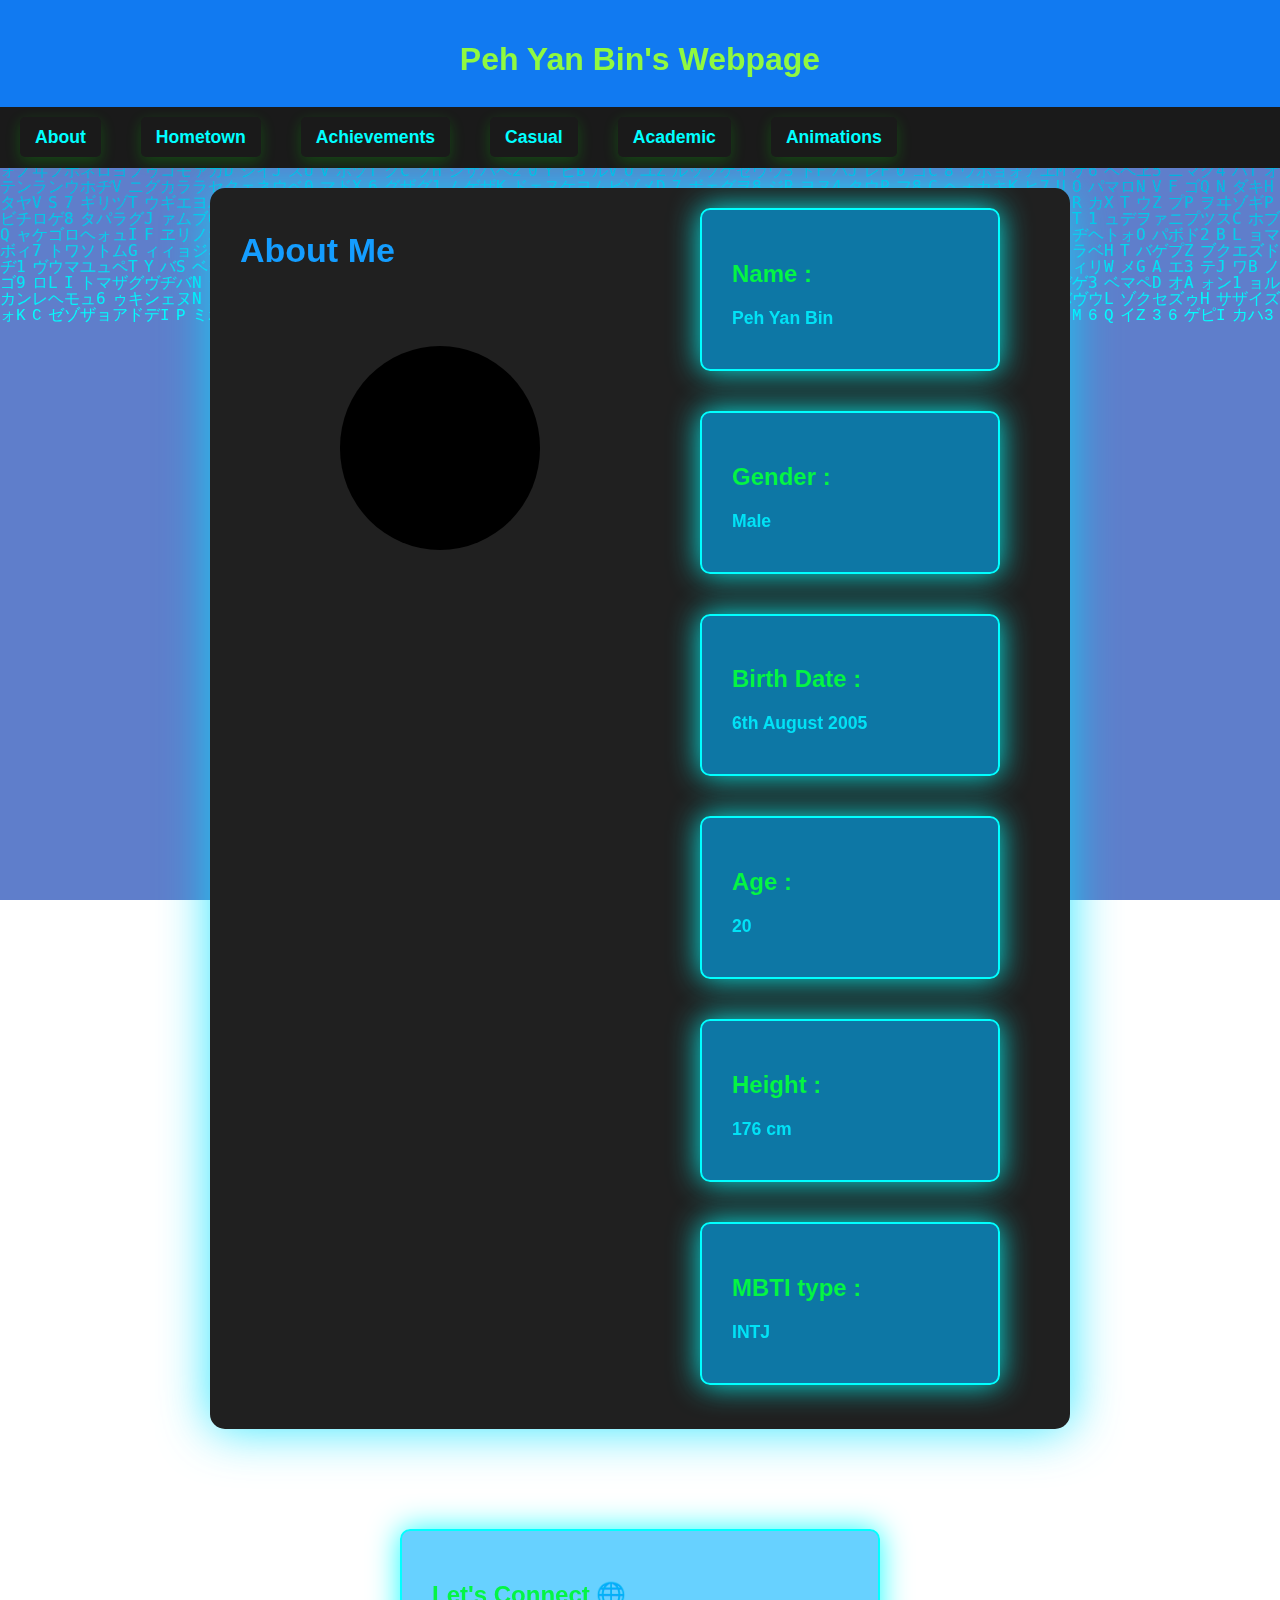
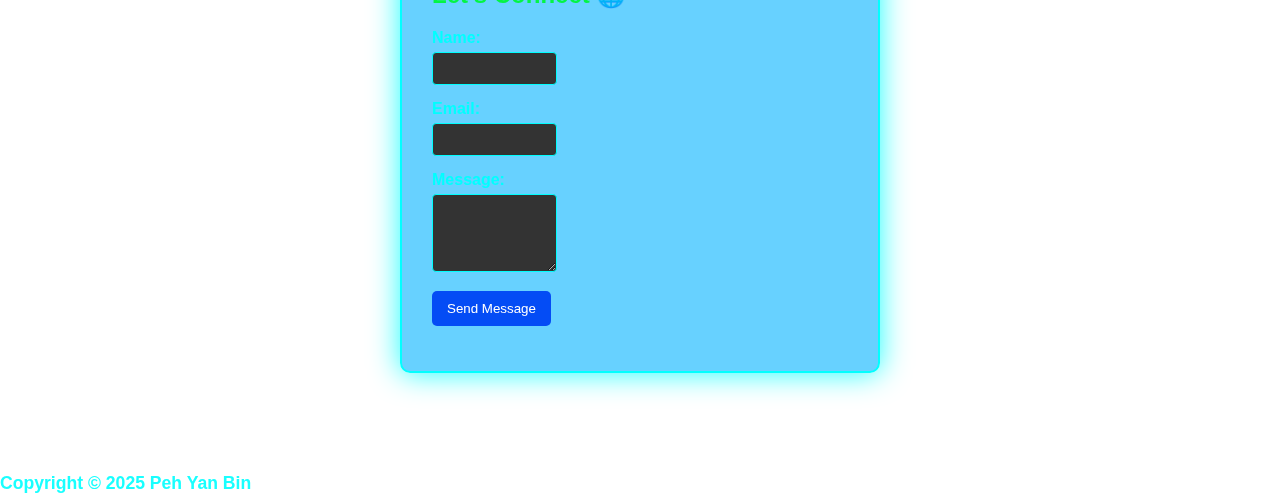
<file: index.html>
<!DOCTYPE html>
<html>
<head>
    <meta charset="UTF-8">
    <meta name="viewport" content="width=device-width, initial-scale=1.0">
    <title>Assignment 1</title>
    <link rel="stylesheet" href="css/desktop.css">
    <link rel="stylesheet" href="css/mobile.css" media="(max-width: 860px)">
</head>

<body> 
    <canvas id="matrix-rain-effect"></canvas>
    
    <header>
        <h1 class="header header-animation">Peh Yan Bin's Webpage</h1>
    </header>

    <nav class="navbar">
        <ul>
            <li><a href="index.html">About</a></li>
            <li><a href="hometown.html">Hometown</a></li>
            <li><a href="achievement.html">Achievements</a></li>
            <li><a href="casual.html">Casual</a></li>
            <li><a href="academic.html">Academic</a></li>
            <li><a href="animations.html">Animations</a></li>
        </ul>
    </nav>

    <main class="container1 twocol">
        <section>
            <h1 id="maintitle" class="title_animation animated-heading">About Me</h1>
        </section>
        
        <br><br><br>
        <img src="images/profilepic.jpg" alt="profile_picture" id="profile_img">
        
        
        <section class="card1">
            <h2 class="title_animation animated_h2">Name :</h2>
            <p class="p_main">Peh Yan Bin</p>
        </section>

        <section class="card1">
            <h2 class="title_animation animated_h2">Gender :</h2>
            <p class="p_main">Male</p>
        </section>

        <section class="card1">
            <h2 class="title_animation animated_h2">Birth Date :</h2>
            <p class="p_main">6th August 2005</p>
        </section>

        <section class="card1">
            <h2 class="title_animation animated_h2">Age :</h2>
            <p class="p_main">20</p>
        </section>

        <section class="card1">
            <h2 class="title_animation animated_h2">Height :</h2>
            <p class="p_main">176 cm</p>
        </section>

        <section class="card1">
            <h2 class="title_animation animated_h2">MBTI type :</h2>
            <p class="p_main">INTJ</p>
        </section>

    </main>

    <section class="card1 form-box">
            <h2 class="title_animation animated_h2">Let's Connect 🌐</h2>
            <form action="http://mercury.swin.edu.au/it000000/cos10005/surveytest.php" method="post">
                <div class="form-group">
                    <label for="name">Name:</label>
                    <input type="text" id="name" name="name" required>
                </div>
                <div class="form-group">
                    <label for="email">Email:</label>
                    <input type="email" id="email" name="email" required>
                </div>
                <div class="form-group">
                    <label for="message">Message:</label>
                    <textarea id="message" name="message" rows="4" required></textarea>
                </div>
                <div class="form-group">
                    <input type="submit" value="Send Message">
                </div>
            </form>
        </section>

    

    <script src="js/matrixscript.js"></script>
</body>

<footer>
    <p>Copyright &copy; 2025 Peh Yan Bin</p>
</footer>

</html>
</file>
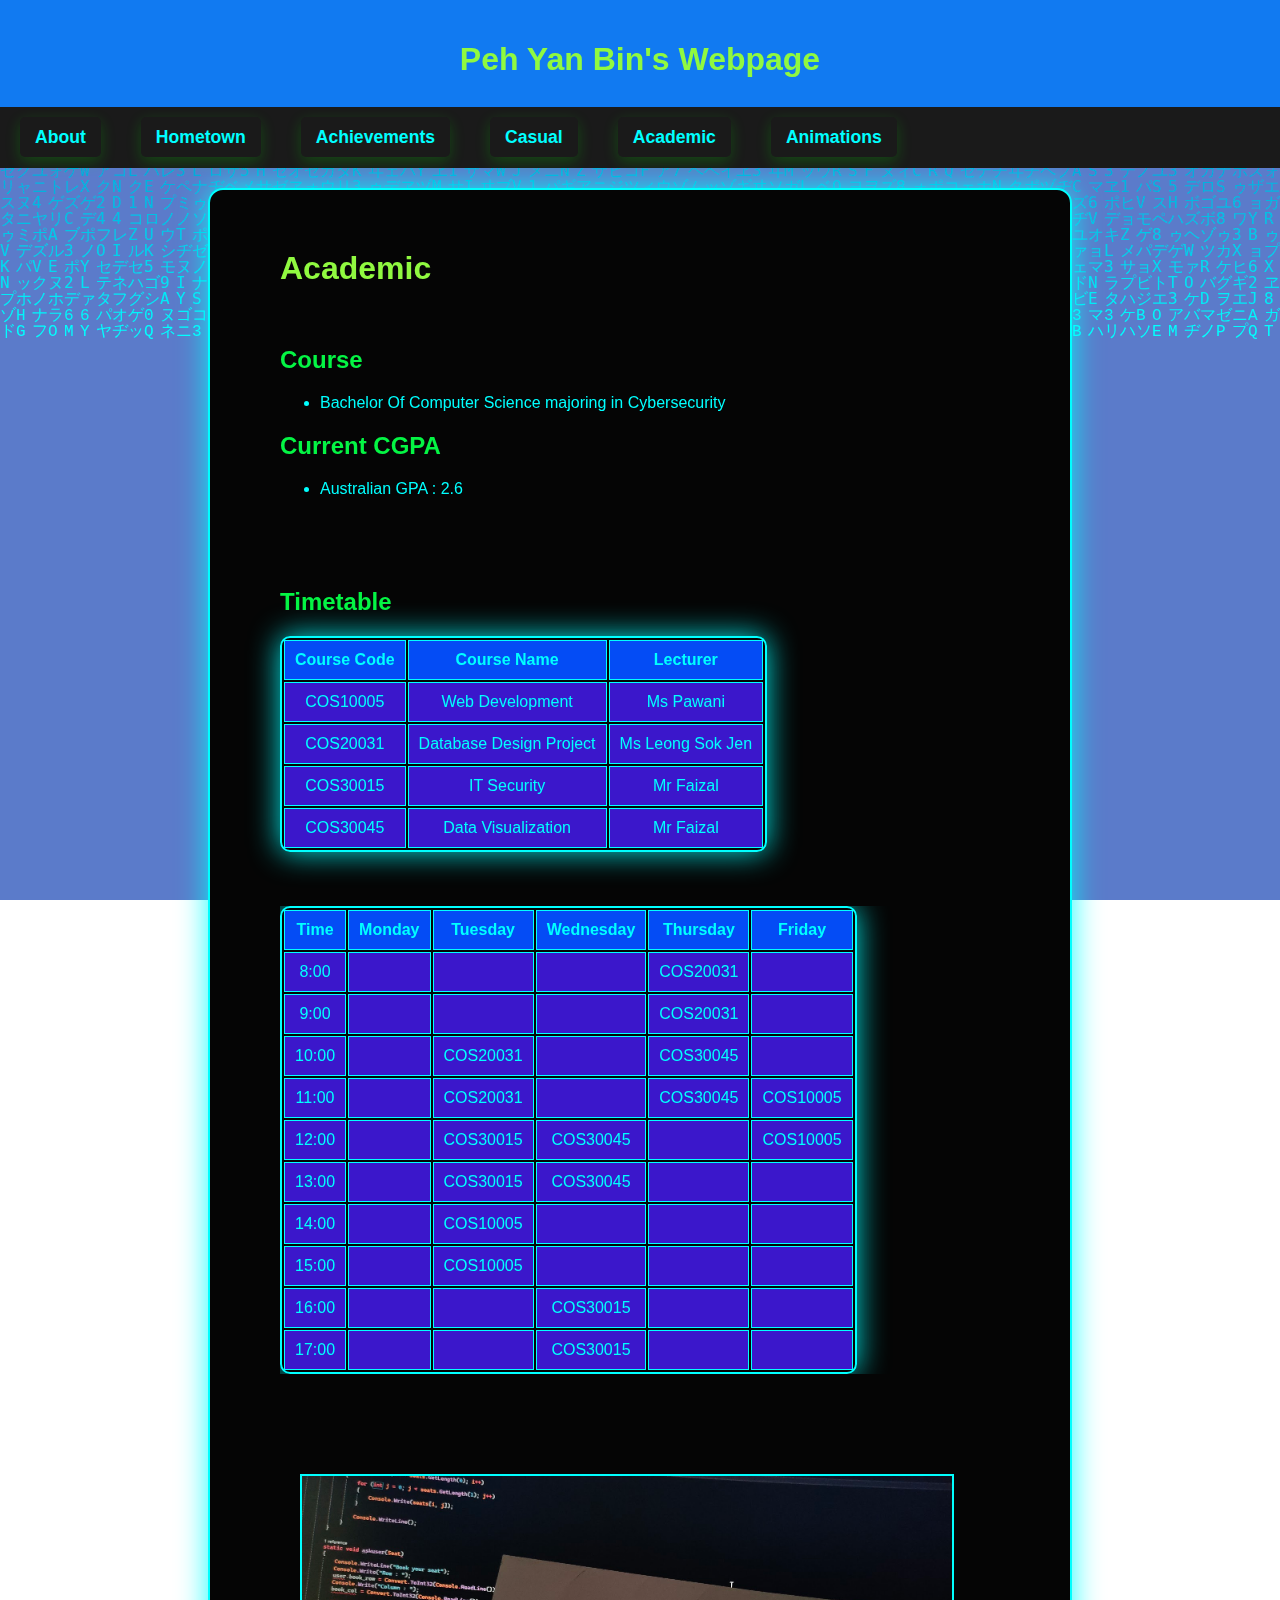
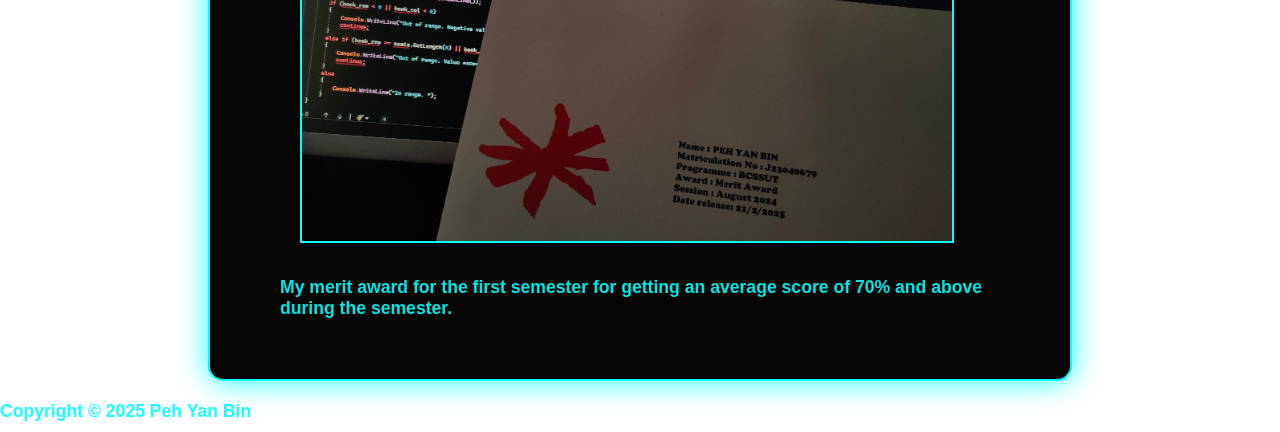
<file: academic.html>
<!DOCTYPE html>
<html>
    <head>
        <meta charset="UTF-8">
        <meta name="viewport" content="width=device-width, initial-scale=1.0">
        <title>Assignment 1</title>
        <link rel="stylesheet" href="css/desktop.css">
        <link rel="stylesheet" href="css/mobile.css" media="(max-width: 860px)">
    </head>

    <body> 
        <canvas id="matrix-rain-effect"></canvas>
        <header>
            <h1 class="header header-animation">Peh Yan Bin's Webpage</h1>
        </header>

        <nav class="navbar">
            <ul>
                <li><a href="index.html">About</a></li>
                <li><a href="hometown.html">Hometown</a></li>
                <li><a href="achievement.html">Achievements</a></li>
                <li><a href="casual.html">Casual</a></li>
                <li><a href="academic.html">Academic</a></li>
                <li><a href="animations.html">Animations</a></li>
            </ul>
        </nav>

        <main class="container2">
            <section class="card2">
                <h1 class="title_animation">Academic</h1>

                <br>

                <h2 class="title_animation">Course </h2>
                <p>
                    <ul>
                        <li>Bachelor Of Computer Science majoring in Cybersecurity</li>
                    </ul>
                </p>

                <h2 class="title_animation">Current CGPA </h2>
                <p>
                    <ul>
                        <li>Australian GPA : 2.6</li>
                    </ul>
                </p>

                <br><br><br>

                <h2 class="title_animation">Timetable</h2>

                <div class="timetable-container">
                    <table class="timetable">
                        <tr>
                            <th>Course Code</th>
                            <th>Course Name</th>
                            <th>Lecturer</th>
                        </tr>
                        
                        <tr>
                            <td>COS10005</td>
                            <td>Web Development</td>
                            <td>Ms Pawani</td>
                        </tr>

                        <tr>
                            <td>COS20031</td>
                            <td>Database Design Project</td>
                            <td>Ms Leong Sok Jen</td>
                        </tr>

                        <tr>
                            <td>COS30015</td>
                            <td>IT Security</td>
                            <td>Mr Faizal</td>
                        </tr>

                        <tr>
                            <td>COS30045</td>
                            <td>Data Visualization</td>
                            <td>Mr Faizal</td>
                        </tr>
                    </table>
                </div>

                <br><br><br>

                <div class="timetable-wrapper">
                    <table class="timetable">
                        <tr>
                            <th>Time</th>
                            <th>Monday</th>
                            <th>Tuesday</th>
                            <th>Wednesday</th>
                            <th>Thursday</th>
                            <th>Friday</th>
                        </tr>

                        <tr>
                            <td>8:00</td>
                            <td></td>
                            <td></td>
                            <td></td>
                            <td>COS20031</td>
                            <td></td>
                        </tr>

                        <tr>
                            <td>9:00</td>
                            <td></td>
                            <td></td>
                            <td></td>
                            <td>COS20031</td>
                            <td></td>
                        </tr>

                        <tr>
                            <td>10:00</td>
                            <td></td>
                            <td>COS20031</td>
                            <td></td>
                            <td>COS30045</td>
                            <td></td>
                        </tr>

                        <tr>
                            <td>11:00</td>
                            <td></td>
                            <td>COS20031</td>
                            <td></td>
                            <td>COS30045</td>
                            <td>COS10005</td>
                        </tr>

                        <tr>
                            <td>12:00</td>
                            <td></td>
                            <td>COS30015</td>
                            <td>COS30045</td>
                            <td></td>
                            <td>COS10005</td>
                        </tr>

                        <tr>
                            <td>13:00</td>
                            <td></td>
                            <td>COS30015</td>
                            <td>COS30045</td>
                            <td></td>
                            <td></td>
                        </tr>

                        <tr>
                            <td>14:00</td>
                            <td></td>
                            <td>COS10005</td>
                            <td></td>
                            <td></td>
                            <td></td>
                        </tr>

                        <tr>
                            <td>15:00</td>
                            <td></td>
                            <td>COS10005</td>
                            <td></td>
                            <td></td>
                            <td></td>
                        </tr>

                        <tr>
                            <td>16:00</td>
                            <td></td>
                            <td></td>
                            <td>COS30015</td>
                            <td></td>
                            <td></td>
                        </tr>

                        <tr>
                            <td>17:00</td>
                            <td></td>
                            <td></td>
                            <td>COS30015</td>
                            <td></td>
                            <td></td>
                        </tr>
                    </table>
                </div>

                <img src="images/merit_award.jpg" alt="Merit Award" class="pic1" id="award_pic">
                <p>My merit award for the first semester for getting an average score of 70% and above during the semester.</p>
            </section>
        </main>
        

        <script src="js/matrixscript.js"></script>
    </body>

    <footer>
        <p>Copyright &copy; 2025 Peh Yan Bin</p>
    </footer>
</html>
</file>
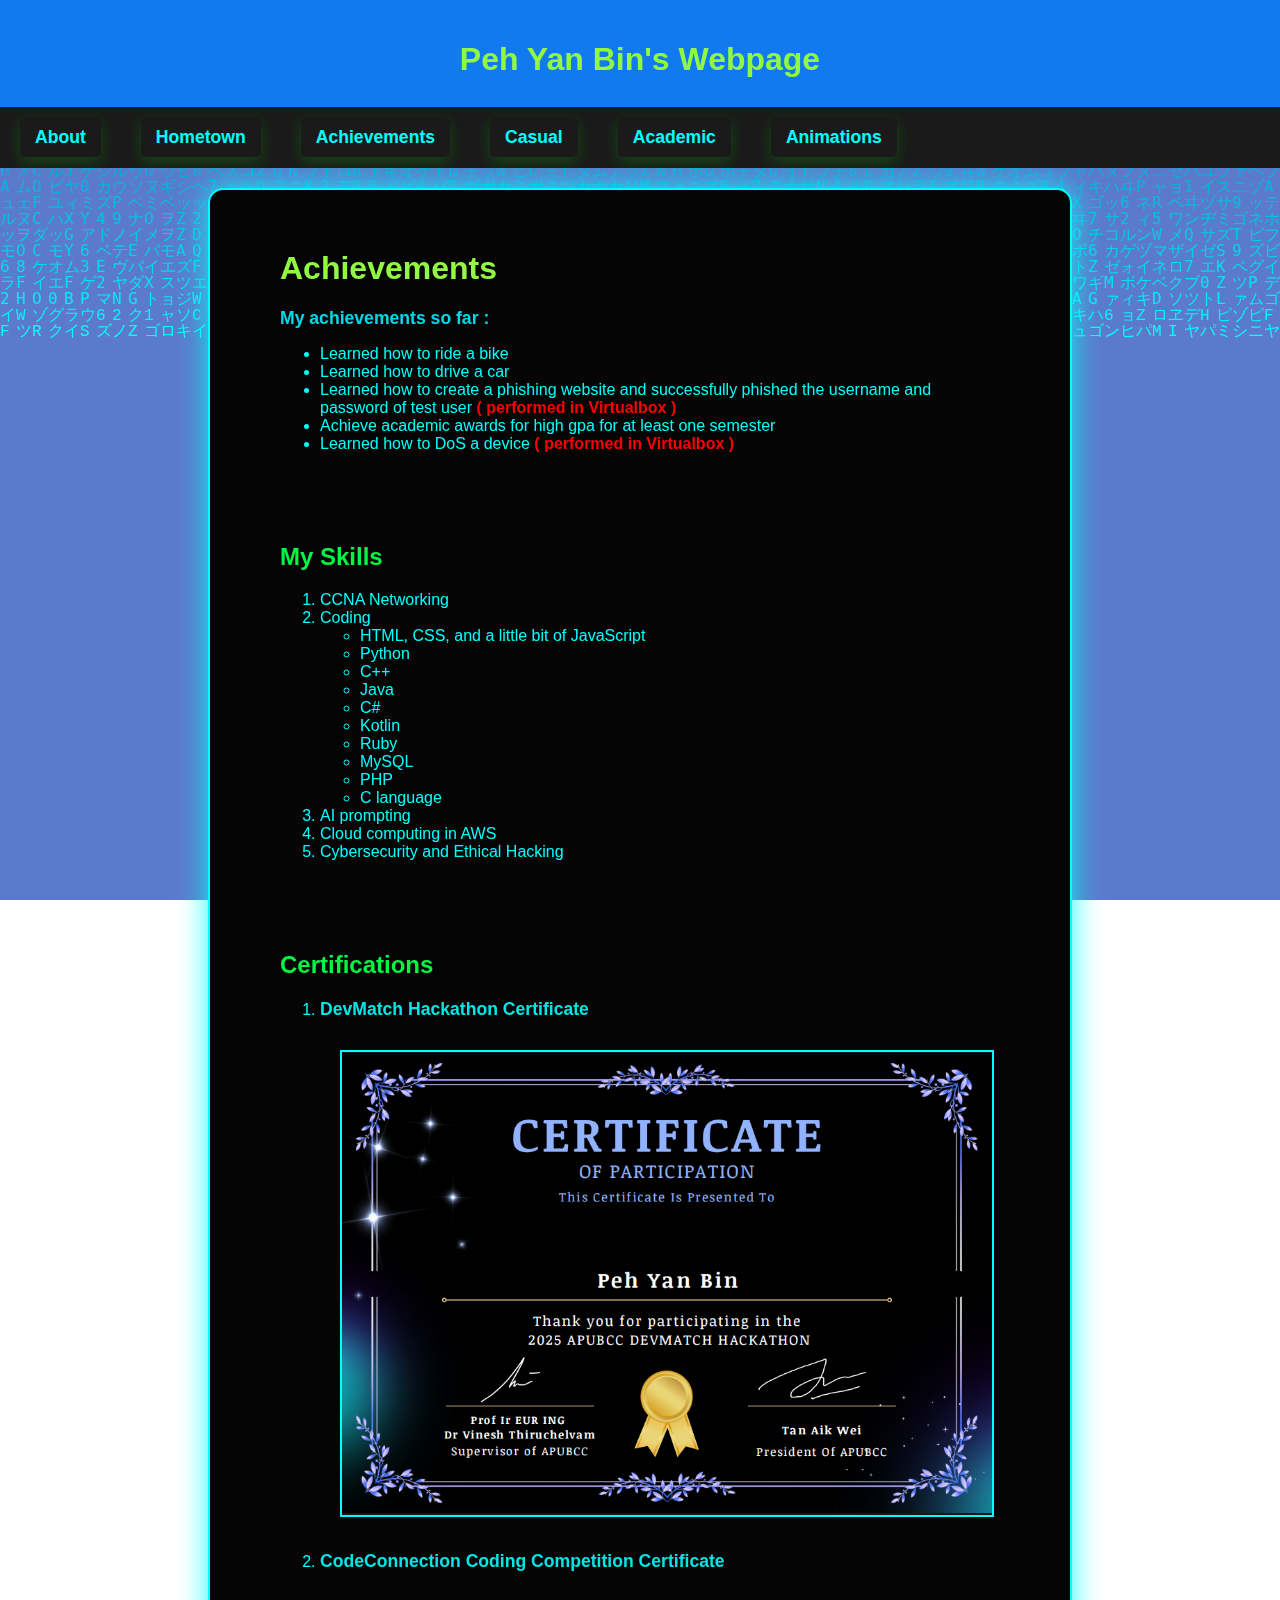
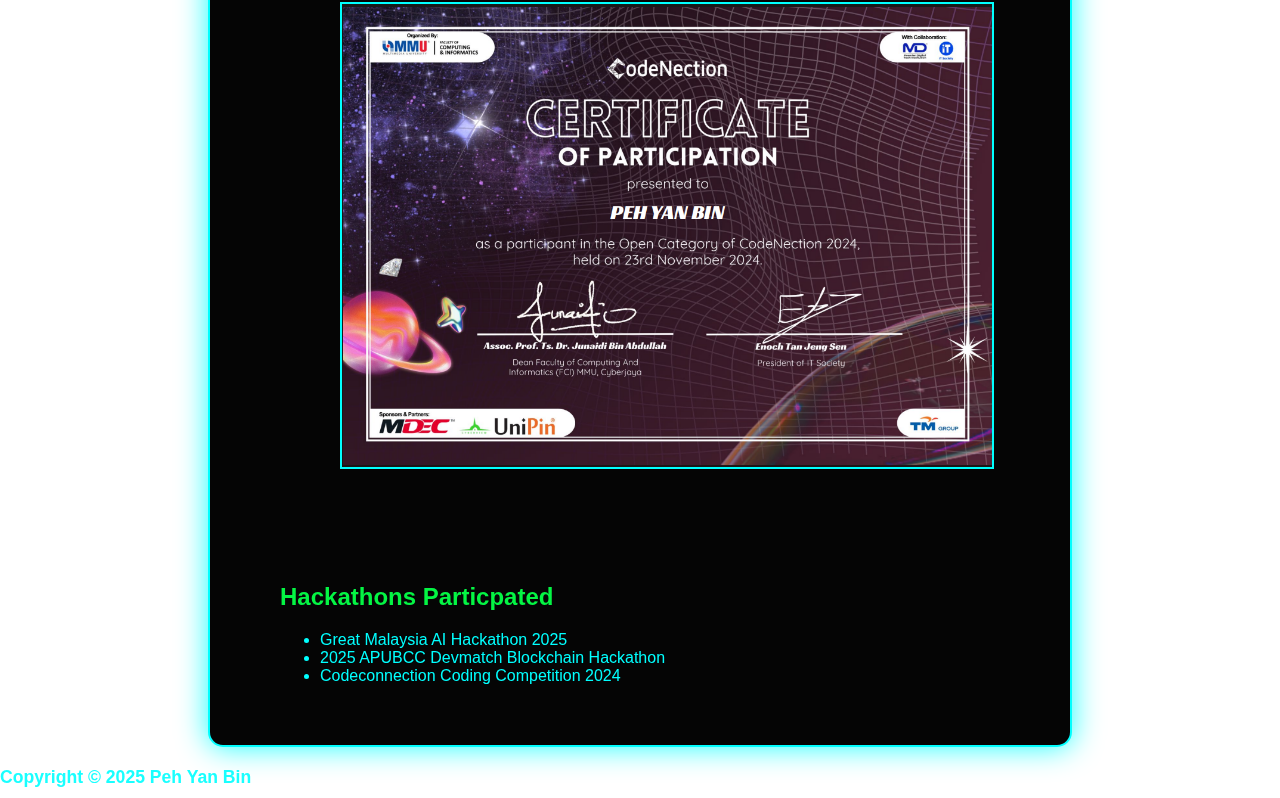
<file: achievement.html>
<!DOCTYPE html>
<html>
    <head>
        <meta charset="UTF-8">
        <meta name="viewport" content="width=device-width, initial-scale=1.0">
        <title>Assignment 1</title>
        <link rel="stylesheet" href="css/desktop.css">
        <link rel="stylesheet" href="css/mobile.css" media="(max-width: 860px)">
    </head>

    <body> 
        <canvas id="matrix-rain-effect"></canvas>
        <header>
            <h1 class="header header-animation">Peh Yan Bin's Webpage</h1>
        </header>

        <nav class="navbar">
            <ul>
                <li><a href="index.html">About</a></li>
                <li><a href="hometown.html">Hometown</a></li>
                <li><a href="achievement.html">Achievements</a></li>
                <li><a href="casual.html">Casual</a></li>
                <li><a href="academic.html">Academic</a></li>
                <li><a href="animations.html">Animations</a></li>
            </ul>
        </nav>


        <main class="container2">
            <article class="card2">
                <h1 class="title_animation">Achievements</h1>
                <p class="p_main2">
                    My achievements so far : 
                    <ul>
                        <li>Learned how to ride a bike</li>
                        <li>Learned how to drive a car</li>
                        <li>Learned how to create a phishing website and successfully phished the username and password of test user <span class="redwords">( performed in Virtualbox )</span> </li>
                        <li>Achieve academic awards for high gpa for at least one semester</li>
                        <li>Learned how to DoS a device <span class="redwords">( performed in Virtualbox )</span> </li>
                    </ul>
                </p>

                <br><br><br>

                <p class="p_main2">
                    <h2 class="title_animation">My Skills</h2>
                    <ol>
                        <li>CCNA Networking</li>
                        <li>Coding</li>
                        <ul type="i">
                            <li>HTML, CSS, and a little bit of JavaScript</li>
                            <li>Python</li>
                            <li>C++</li>
                            <li>Java</li>
                            <li>C#</li>
                            <li>Kotlin</li>
                            <li>Ruby</li>
                            <li>MySQL</li>
                            <li>PHP</li>
                            <li>C language</li>
                        </ul>
                        <li>AI prompting</li>
                        <li>Cloud computing in AWS</li>
                        <li>Cybersecurity and Ethical Hacking</li>
                    </ol>
                </p>

                <br><br><br>

                <p class="p_main2">
                    <h2 class="title_animation">Certifications</h2>

                    <ol>
                        <li>
                            <p>DevMatch Hackathon Certificate</p>
                            <img src="images/hackathon_cert.png" alt="DevMatch Hackathon Certificate" class="pic1">
                        </li>

                        <li>
                            <p>CodeConnection Coding Competition Certificate</p>
                            <img src="images/hackthon_cert2.png" alt="CodeConnection Coding Competition Certificate" class="pic1">
                        </li>
                    </ol>
                    
                    
                    
                </p>

                <br><br><br>

                <p class="p_main2">
                    <h2 class="title_animation">Hackathons Particpated</h2>
                    <ul>
                        <li>Great Malaysia AI Hackathon 2025</li>
                        <li>2025 APUBCC Devmatch Blockchain Hackathon</li>
                        <li>Codeconnection Coding Competition 2024</li>
                    </ul>
                </p>
            </article>
        </main>
        
        <script src="js/matrixscript.js"></script>
    </body>

    <footer>
        <p>Copyright &copy; 2025 Peh Yan Bin</p>
    </footer>
</html>
</file>
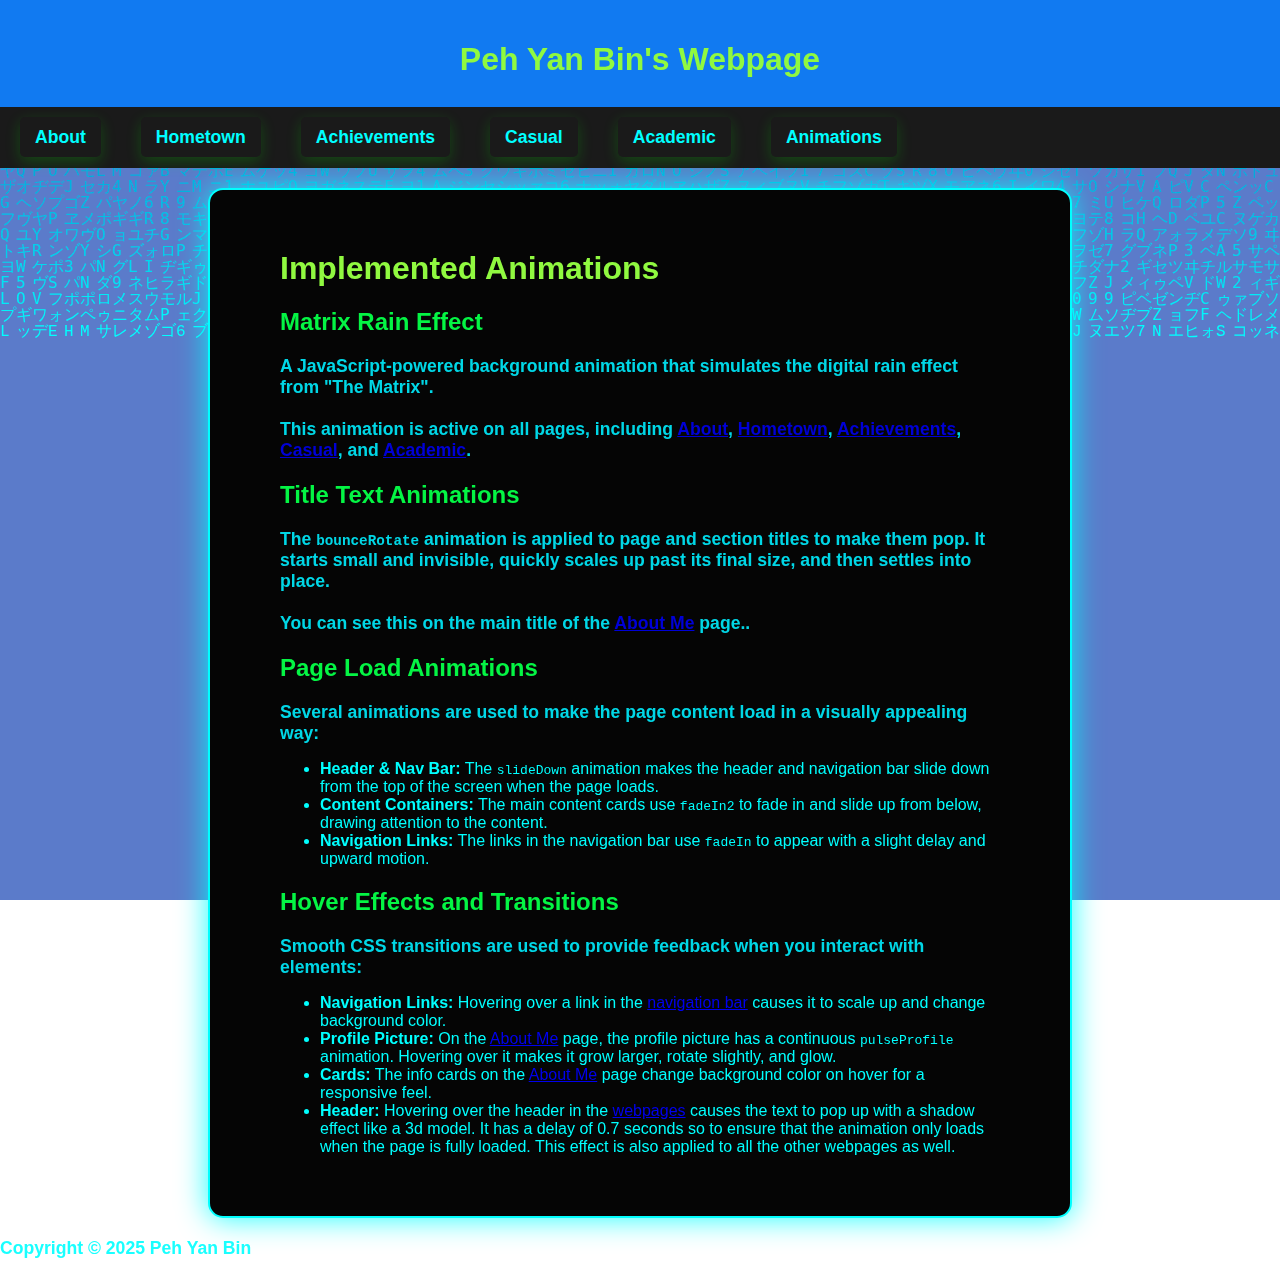
<file: animations.html>
<!DOCTYPE html>
<html>
    <head>
        <meta charset="UTF-8">
        <meta name="viewport" content="width=device-width, initial-scale=1.0">
        <title>Assignment 1 - Animations</title>
        <link rel="stylesheet" href="css/desktop.css">
        <link rel="stylesheet" href="css/mobile.css" media="(max-width: 860px)">
    </head>

    <body> 
        <canvas id="matrix-rain-effect"></canvas>
        <header>
            <h1 class="header header-animation">Peh Yan Bin's Webpage</h1>
        </header>

        <nav class="navbar">
            <ul>
                <li><a href="index.html">About</a></li>
                <li><a href="hometown.html">Hometown</a></li>
                <li><a href="achievement.html">Achievements</a></li>
                <li><a href="casual.html">Casual</a></li>
                <li><a href="academic.html">Academic</a></li>
                <li><a href="animations.html">Animations</a></li>
            </ul>
        </nav>

        <main class="container2">
            <article class="card2">
                <h1 class="title_animation">Implemented Animations</h1>
                

                <h2 style="margin-top: 20px;">Matrix Rain Effect</h2>
                <p class="p_main2">
                    A JavaScript-powered background animation that simulates the digital rain effect from "The Matrix".
                    <br><br>
                    This animation is active on all pages, including <a href="index.html">About</a>, <a href="hometown.html">Hometown</a>, <a href="achievement.html">Achievements</a>, <a href="casual.html">Casual</a>, and <a href="academic.html">Academic</a>.
                </p>

                <h2 style="margin-top: 20px;">Title Text Animations</h2>
                <p class="p_main2">
                    The <code>bounceRotate</code> animation is applied to page and section titles to make them pop. It starts small and invisible, quickly scales up past its final size, and then settles into place.
                    <br><br>
                    You can see this on the main title of the <a href="index.html">About Me</a> page.</a>.
                </p>

                <h2 style="margin-top: 20px;">Page Load Animations</h2>
                <p class="p_main2">
                    Several animations are used to make the page content load in a visually appealing way:
                    <ul>
                        <li><b>Header & Nav Bar:</b> The <code>slideDown</code> animation makes the header and navigation bar slide down from the top of the screen when the page loads.</li>
                        <li><b>Content Containers:</b> The main content cards use <code>fadeIn2</code> to fade in and slide up from below, drawing attention to the content.</li>
                        <li><b>Navigation Links:</b> The links in the navigation bar use <code>fadeIn</code> to appear with a slight delay and upward motion.</li>
                    </ul>
                </p>

                <h2 style="margin-top: 20px;">Hover Effects and Transitions</h2>
                <p class="p_main2">
                    Smooth CSS transitions are used to provide feedback when you interact with elements:
                    <ul>
                        <li><b>Navigation Links:</b> Hovering over a link in the <a href="index.html">navigation bar</a> causes it to scale up and change background color.</li>
                        <li><b>Profile Picture:</b> On the <a href="index.html">About Me</a> page, the profile picture has a continuous <code>pulseProfile</code> animation. Hovering over it makes it grow larger, rotate slightly, and glow.</li>
                        <li><b>Cards:</b> The info cards on the <a href="index.html">About Me</a> page change background color on hover for a responsive feel.</li>
                        <li><b>Header:</b> Hovering over the header in the <a href="index.html">webpages</a> causes the text to pop up with a shadow effect like a 3d model. It has a delay of 0.7 seconds so to ensure that the animation only loads when the page is fully loaded. This effect is also applied to all the other webpages as well. </li>
                    </ul>
                </p>

            </article>    
        </main>

        <script src="js/matrixscript.js"></script>
    </body>

    <footer>
        <p>Copyright &copy; 2025 Peh Yan Bin</p>
    </footer>
</html>
</file>
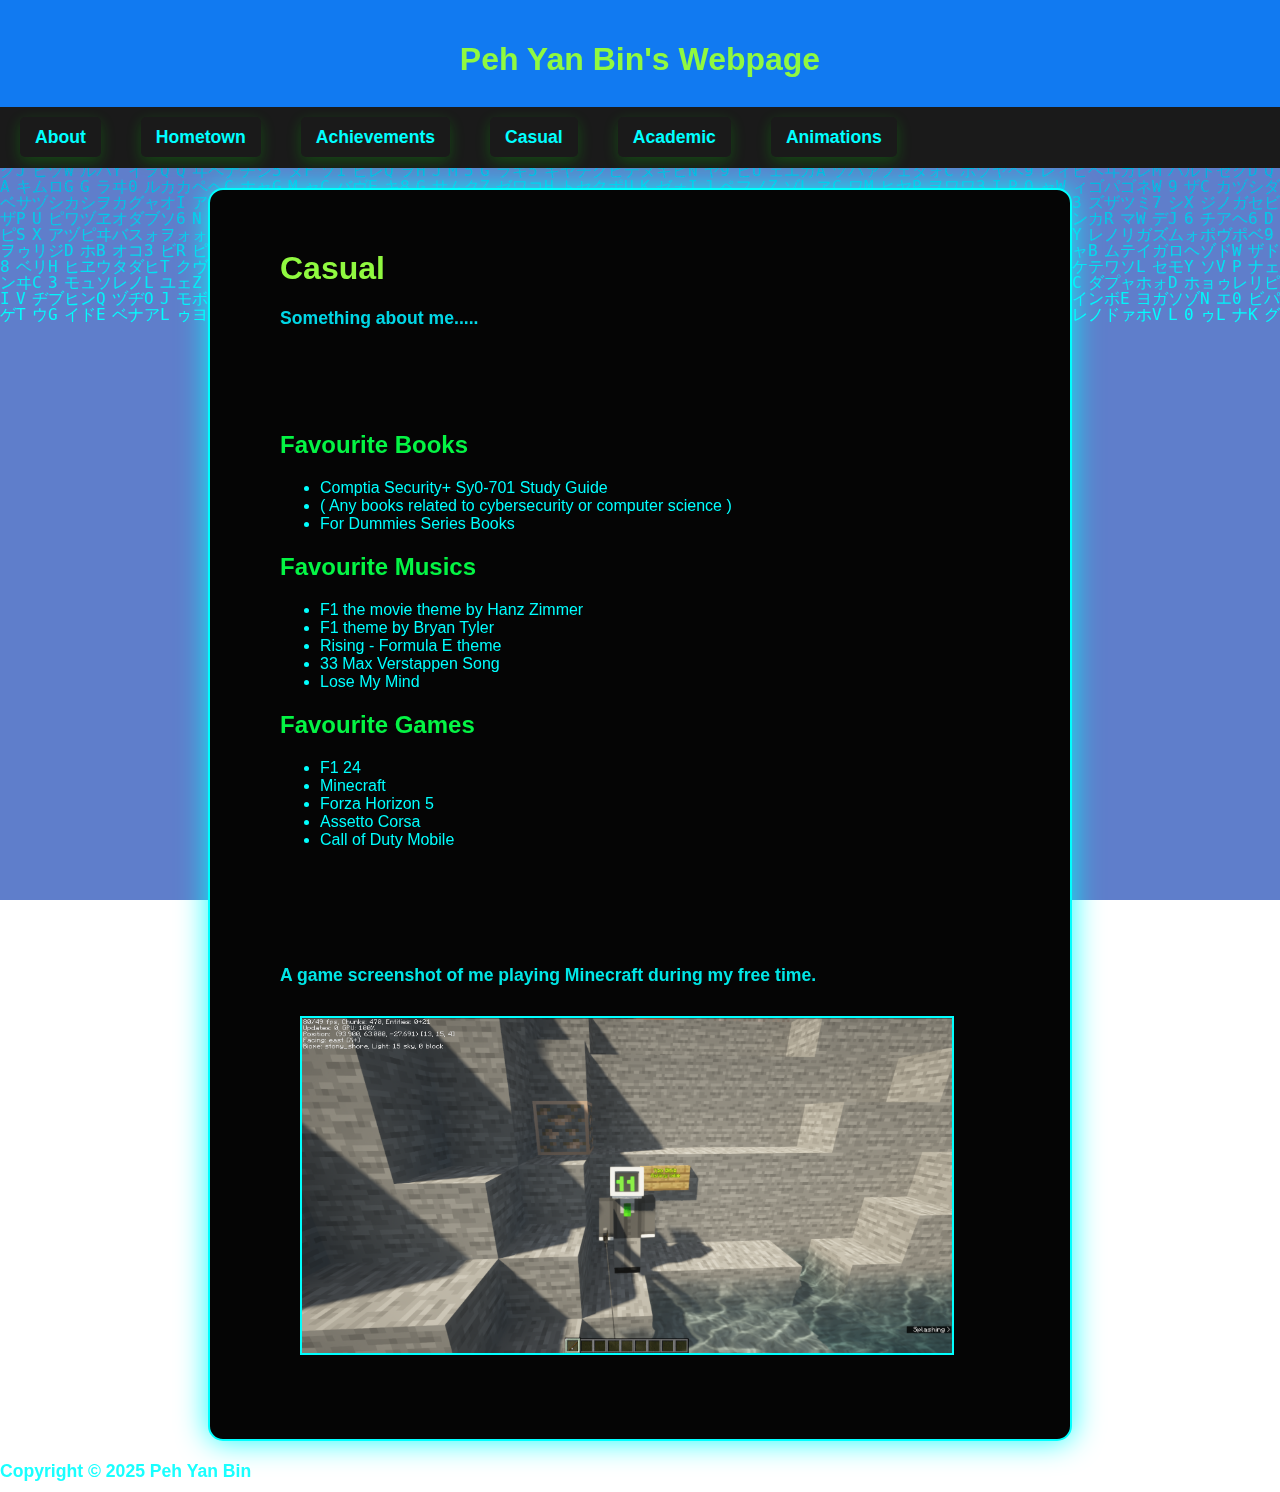
<file: casual.html>
<!DOCTYPE html>
<html>
    <head>
        <meta charset="UTF-8">
        <meta name="viewport" content="width=device-width, initial-scale=1.0">
        <title>Assignment 1</title>
        <link rel="stylesheet" href="css/desktop.css">
        <link rel="stylesheet" href="css/mobile.css" media="(max-width: 860px)">
    </head>

    <body> 
        <canvas id="matrix-rain-effect"></canvas>
        <header>
            <h1 class="header header-animation">Peh Yan Bin's Webpage</h1>
        </header>

        <nav class="navbar">
            <ul>
                <li><a href="index.html">About</a></li>
                <li><a href="hometown.html">Hometown</a></li>
                <li><a href="achievement.html">Achievements</a></li>
                <li><a href="casual.html">Casual</a></li>
                <li><a href="academic.html">Academic</a></li>
                <li><a href="animations.html">Animations</a></li>
            </ul>
        </nav>

        <main class="container2">
            <article class="card2">
                <h1 class="title_animation">Casual</h1>
                <p class="p_main2">
                    Something about me..... 
                </p>

                <br><br><br><br>

                <p class="p_main2">
                    <h2 class="title_animation">Favourite Books</h2>
                    <p>
                        <ul>
                            <li>Comptia Security+ Sy0-701 Study Guide</li>
                            <li>( Any books related to cybersecurity or computer science )</li>
                            <li>For Dummies Series Books</li>
                        </ul>
                    </p>
                </p>

                <p class="p_main2">
                    <h2 class="title_animation">Favourite Musics</h2>
                    <p>
                        <ul>
                            <li>F1 the movie theme by Hanz Zimmer</li>
                            <li>F1 theme by Bryan Tyler</li>
                            <li>Rising - Formula E theme</li>
                            <li>33 Max Verstappen Song</li>
                            <li>Lose My Mind</li>
                        </ul>
                    </p>
                </p>

                <p class="p_main2">
                    <h2 class="title_animation">Favourite Games</h2>
                    <p>
                        <ul>
                            <li>F1 24</li>
                            <li>Minecraft</li>
                            <li>Forza Horizon 5</li>
                            <li>Assetto Corsa</li>
                            <li>Call of Duty Mobile</li>
                        </ul>
                    </p>
                </p>

                <br><br><br><br><br>

                <p>A game screenshot of me playing Minecraft during my free time. </p>
                <img src="images/game_screenshot.png" alt="Game Screenshot" class="pic1">
            </article>    
        </main>

        <script src="js/matrixscript.js"></script>
    </body>

    <footer>
        <p>Copyright &copy; 2025 Peh Yan Bin</p>
    </footer>
</html>
</file>
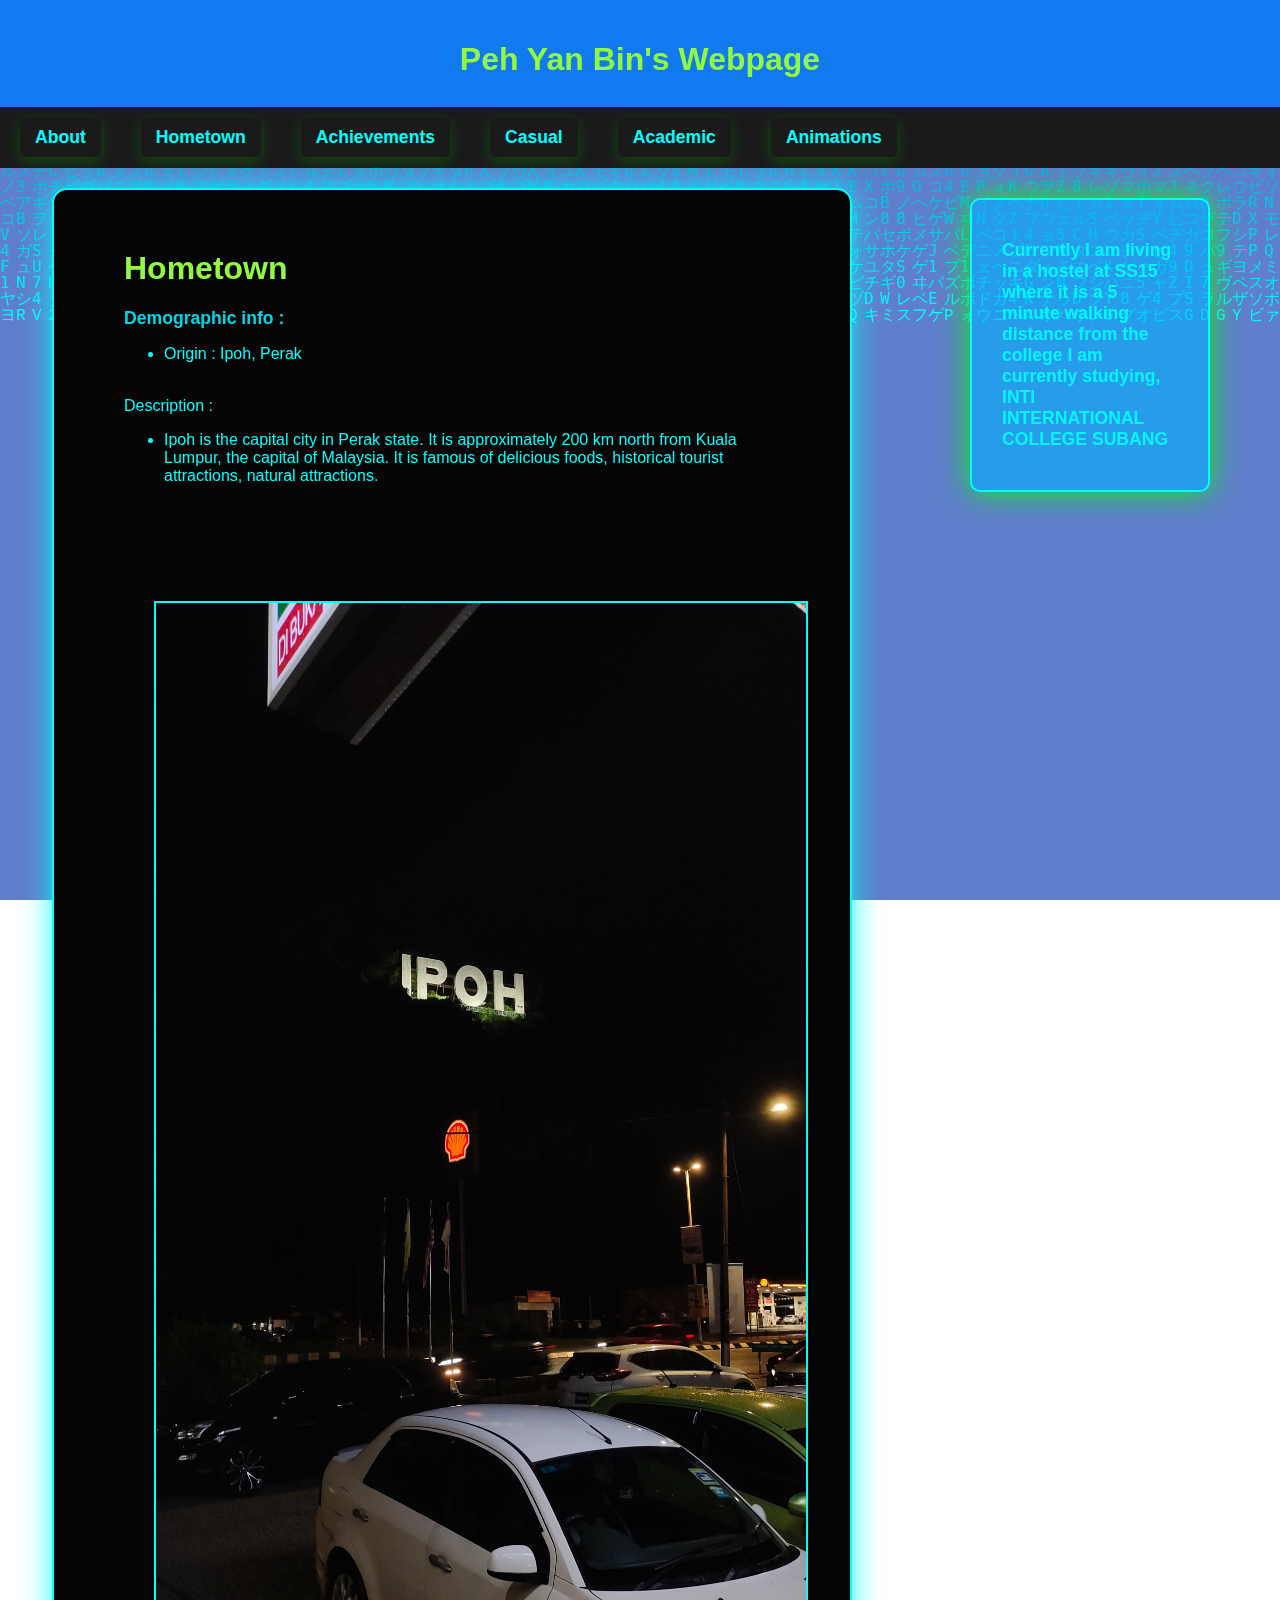
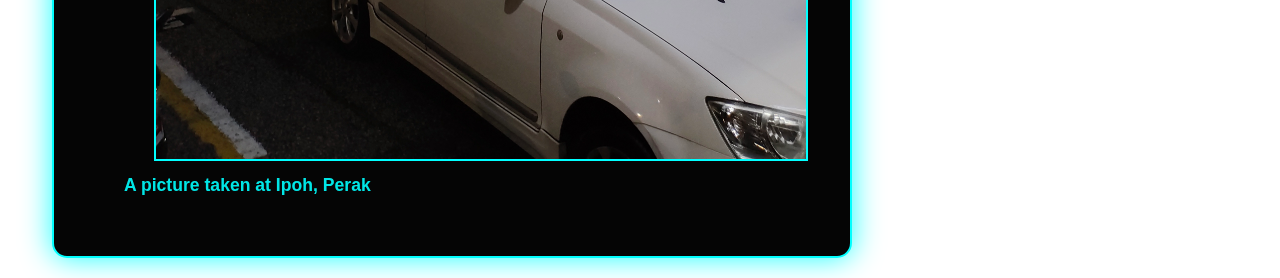
<file: hometown.html>
<!DOCTYPE html>
<html>
    <head>
        <meta charset="UTF-8">
        <meta name="viewport" content="width=device-width, initial-scale=1.0">
        <title>Assignment 1</title>
        <link rel="stylesheet" href="css/desktop.css">
        <link rel="stylesheet" href="css/mobile.css" media="(max-width: 860px)">
    </head>

    <body> 
        <canvas id="matrix-rain-effect"></canvas>
        <header>
            <h1 class="header header-animation">Peh Yan Bin's Webpage</h1>
        </header>

        <nav class="navbar">
            <ul>
                <li><a href="index.html">About</a></li>
                <li><a href="hometown.html">Hometown</a></li>
                <li><a href="achievement.html">Achievements</a></li>
                <li><a href="casual.html">Casual</a></li>
                <li><a href="academic.html">Academic</a></li>
                <li><a href="animations.html">Animations</a></li>
            </ul>
        </nav>

        <div class="hometown-container">
            <main class="container2" id="hometown_main">
                <section class="card2">
                    <h1 class="title_animation">Hometown</h1>

                    <p class="p_main2">
                        Demographic info : <br>
                        <ul>
                            <li>Origin : Ipoh, Perak</li>
                        </ul>
                        <br>
                        Description : <br>
                        <ul>
                            <li>Ipoh is the capital city in Perak state. It is approximately 200 km north from Kuala Lumpur, the capital of Malaysia. It is famous of delicious foods, historical tourist attractions, natural attractions.</li>
                        </ul>

                        <br>

                        
                    </p>

                    <br><br><br><br>

                    <img src="images/ipoh_pic.jpg" alt="Ipoh Picture" id="ipoh_pic">
                    <p>A picture taken at Ipoh, Perak</p>

                </section>
            </main>

            <aside>
                <p>Currently I am living in a hostel at SS15 where it is a 5 minute walking distance from the college I am currently studying, INTI INTERNATIONAL COLLEGE SUBANG</p>
            </aside>
        </div>

        <script src="js/matrixscript.js"></script>
    </body>

    
</html>
</file>
<file: css/desktop.css>
body {
    font-family: 'Arial', sans-serif;
    margin: 0;
    padding: 0;
    color: #00FFFF; 
}

header {
    background: #0D0D0D; 
    text-align: center;
    padding-top: 20px;
    padding-bottom: 7px;
    margin-top: 0px; 
    margin-bottom: 0px;
    animation: slideDown 0.4s ease-in-out;
    background-color:#117af1;
}

.navbar {
    background: #1A1A1A;
    color: #fff;
    padding: 15px 0;
    display: flex;
    justify-content: space-between;
    align-items: center;
    position: sticky;
    top: 0;
    z-index: 100;
    animation: slideDown 0.5s ease-in-out;
}

.navbar ul {
    list-style-type: none;
    margin: 0;
    padding: 0;
    display: flex;
    justify-content: center;
}

.navbar li {
    margin: 5px 20px;
}

.navbar a {
    color: #00FFFF;
    font-weight: bold;
    font-size: 1.1em; 
    padding: 10px 15px;
    border-radius: 5px;
    box-shadow: 0 5px 15px rgba(0, 255, 0, 0.2);
    text-decoration: none;
    transition: all 0.3s ease;
    animation: fadeIn 1s ease-in-out;
}

.navbar a:hover {
    background-color: #162985;
    transform: scale(1.1);
}

.container1 {
    max-width: 800px;
    margin: 20px auto;
    padding: 20px 30px;
    background:#202020;
    border-radius: 15px;
    box-shadow: 0 0 50px rgba(1, 225, 255, 0.8);
    animation: fadeIn2 1s ease-in-out;
    
    
}

.container1:hover {
    background-color: rgb(34, 85, 85);
}

.container2 {
    border: 2px solid rgb(1, 255, 255); 
    max-width: 800px;
    margin: 20px auto;
    padding: 20px 30px;
    background: #050505;
    border-radius: 15px;
    box-shadow: 0px 0px 30px rgba(1, 255, 255, 0.9);
    animation: fadeIn2 1s ease-in-out;
}

#profile_img {
    max-width: 200px;
    border-radius: 50%;
    animation: pulseProfile 2s infinite;
    transition: all 0.3s ease;
    margin-left: 100px;
    margin-bottom: 800px;
}

#profile_img:hover {
    transform: scale(1.1) rotate(5deg);
    box-shadow: 0 0 150px rgba(0, 255, 255, 0.9);
    filter: brightness(1.2);
}

#ipoh_pic {
    max-width: 650px;
    border: 2px solid rgb(1, 255, 255);
    margin-left: 30px;
}

#ipoh_pic:hover {
    box-shadow: 0 0 20px rgba(0, 255, 255, 0.9);
    filter: brightness(1.2);
}

.pic1 {
    max-width: 650px;
    border: 2px solid rgb(1, 255, 255);
    margin: 20px 20px;
}

.pic1:hover {
    box-shadow: 0 0 20px rgba(0, 255, 255, 0.9);
    filter: brightness(1.2);
}



.animated_h1, .animated_h2 {
    color: #04f544; 
    transition: color 0.3s ease, transform 0.3s ease;
    padding: 0;
}

.title_animation {
    animation: bounceRotate 1.5s ease-in-out 1 forwards;
}

.animated_h2:hover {
    color: #50f4fa; 
}

p {
    font-size: 1.1em;
    margin: 10px 0;
    opacity: 0.9;
    animation: fadeInText 1s ease-in-out;
    font-weight: 700;
}

.p_main {
    color:rgb(0, 238, 255);
}


.p_main:hover {
    color: white;
}

.p_main2 {
    color:rgb(0, 238, 255);
}

#maintitle {
    color: #149dff;
    font-size: 34px;
}

.twocol {
    column-count: 2;
    column-gap: 40px;
    text-align: justify;
}

.card1 {
    border: 2px solid rgb(1, 255, 255); 
    border-radius: 10px;
    padding: 30px;
    margin: 40px;
    box-shadow: 0px 0px 30px rgba(0, 255, 255, 0.9);
    background-color: rgba(1, 179, 255, 0.6);
}

.card1:hover {
    background-color: #162985;
}


.card2 {
    margin: 40px;
    /*box-shadow: 0px 0px 30px rgba(0, 255, 0, 0.9);*/
}



aside {
    border: 2px solid rgb(1, 255, 255); 
    border-radius: 10px;
    padding: 30px;
    margin: 30px;
    box-shadow: 0px 0px 30px rgba(0, 255, 0, 0.9);
    background-color: rgba(1, 179, 255, 0.6);
    float: right;
    width: 20%;
    box-sizing: border-box;
}

aside:hover {
    color: #162985;
}

.form-group {
    margin-bottom: 15px;
}

.form-group label {
    display: block;
    margin-bottom: 5px;
    color: #00FFFF;
    font-weight: bold;
}

.form-group input[type="text"],
.form-group input[type="email"],
.form-group textarea {
    width: 100%;
    padding: 8px;
    border-radius: 4px;
    border: 1px solid #00FFFF;
    background-color: #333;
    color: #fff;
    box-sizing: border-box;
    width:30%;
}

.form-group input[type="submit"] {
    background-color: #044cf5;
    color: white;
    padding: 10px 15px;
    border: none;
    border-radius: 5px;
    cursor: pointer;
    transition: background-color 0.3s ease;
}

.form-box {
    margin: 100px 400px;
}

#hometown_main {
    width: 78%;
    float: left; 
    margin: 20px 1%;
    box-sizing: border-box;
}

.hometown-container {
    max-width: 1200px;
    margin: 0 auto;
}

h1 {
    color:#90f940; 
}

h2 {
    color: #04f544;
}

.timetable-wrapper {
    overflow-x: auto;
}

.timetable {    
    border: 2px solid rgb(1, 255, 255); 
    border-radius: 10px;
    box-shadow: 0px 0px 30px rgba(0, 255, 255, 0.9);
}

.timetable th, .timetable td {
    border: 1px solid rgb(1, 255, 255);
    padding: 10px;
    text-align: center;
    background-color: #3b17cb;
}

.timetable th {
    background-color: #044cf5;
}

.redwords {
    color: red; 
    font-weight: 900;
}

#award_pic {
    margin-top: 100px;
}

.header-animation {
	-webkit-animation: header-animation 0.5s cubic-bezier(0.250, 0.460, 0.450, 0.940) 0.7s both;
	animation: header-animation 0.5s cubic-bezier(0.250, 0.460, 0.450, 0.940) 0.7s both;
    /*Source of reference: https://animista.net/play/text/pop-up*/
}


@-webkit-keyframes header-animation {
  0% {
    -webkit-transform: translateY(0);
    transform: translateY(0);
    -webkit-transform-origin: 50% 50%;
    transform-origin: 50% 50%;
    text-shadow: none;
  }
  100% {
    -webkit-transform: translateY(-20px);
    transform: translateY(-20px);
    -webkit-transform-origin: 50% 50%;
    transform-origin: 50% 50%;
    text-shadow: 0 1px 0 #cccccc, 0 2px 0 #cccccc, 0 3px 0 #cccccc, 0 4px 0 #cccccc, 0 5px 0 #cccccc, 0 6px 0 #cccccc, 0 7px 0 #cccccc, 0 8px 0 #cccccc, 0 9px 0 #cccccc, 0 50px 30px rgba(0, 0, 0, 0.3);
  }
}
@keyframes header-animation {
  0% {
    -webkit-transform: translateY(0);
    transform: translateY(0);
    -webkit-transform-origin: 50% 50%;
    transform-origin: 50% 50%;
    text-shadow: none;
  }
  100% {
    -webkit-transform: translateY(-20px);
    transform: translateY(-20px);
    -webkit-transform-origin: 50% 50%;
    transform-origin: 50% 50%;
    text-shadow: 0 1px 0 #399b41, 0 2px 0 #399b41, 0 3px 0 #399b41, 0 4px 0 #399b41, 0 5px 0 #399b41, 0 6px 0 #399b41, 0 7px 0 #399b41, 0 8px 0 #399b41, 0 9px 0 #399b41, 0 50px 30px rgba(0, 0, 0, 0.3);
  }
}



@keyframes slideDown {
    from { transform: translateY(-300%); }
    to { transform: translateY(0); }
}

@keyframes fadeIn {
    from { opacity: 0; transform: translateY(-60px); }
    to { opacity: 1; transform: translateY(0); }
}

@keyframes fadeIn2 {
    from { opacity: 0; transform: translateY(-120px); }
    to { opacity: 1; transform: translateY(0); }
}

@keyframes fadeInText {
    from { opacity: 0; }
    to { opacity: 1; }
}

@keyframes bounceRotate {
    0% { transform: scale(0.6); opacity: 0; }
    50% { transform: scale(1.15); opacity: 1; }
    100% { transform: scale(1) rotate(0); }
}

@keyframes pulseProfile {
    0% { transform: scale(1); }
    50% { transform: scale(1.10); }
    100% { transform: scale(1); }
}

@keyframes enlarge {
    0% {
        transform: scale(1);
    }

    100% {
        transform: scale(1.2);
    }
}


#matrix-rain-effect {
    position: fixed;
    top: 0;
    left: 0;
    width: 100%;
    height: 100%;
    z-index: -1;
}

.skill-icon {
    width: 18px;
    height: 18px;
    vertical-align: middle;
    margin-left: 8px;
}
</file>
<file: css/mobile.css>
.navbar ul {
    flex-direction: column;
    align-items: center;
    width: 100%;
}

.navbar li {
    margin: 8px 0;
}

.twocol {
    column-count: 1;
}

#profile_img {
    margin-left: auto;
    margin-right: auto;
    display: block;
    margin-bottom: 100px;
}

#hometown_main {
    width: 100%;
    float: none;
    margin: 20px auto;
}

aside {
    width: 100%;
    float: none;
    margin: 20px auto;
    padding: 20px;
}

.card1, .card2 {
    margin: 20px 10px;
    padding: 20px;
}

.pic1, #ipoh_pic {
    max-width: 100%;
    height: auto;
    margin-left: auto;
    margin-right: auto;
    display: block;
}
</file>
